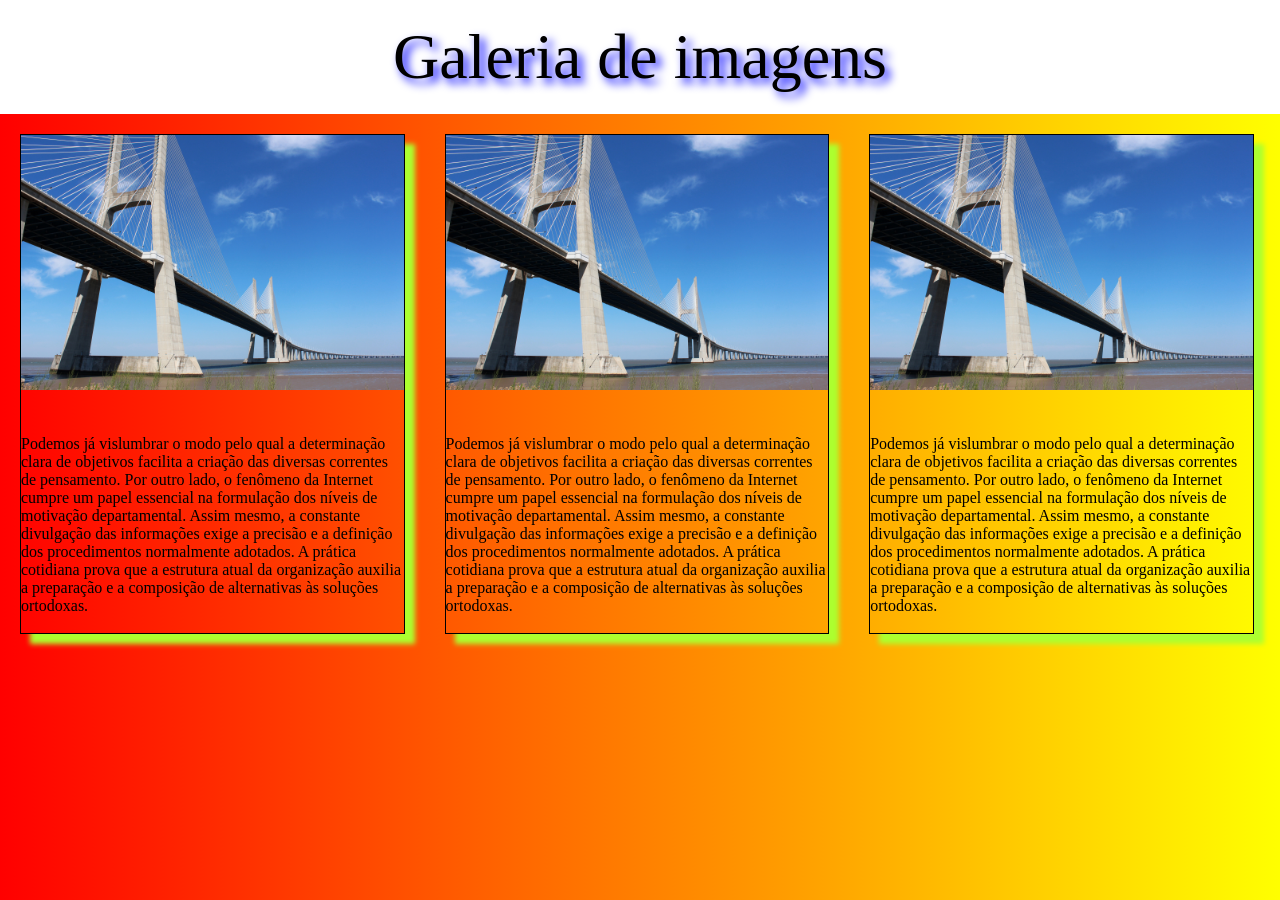
<file: animacao_caixas/index.html>
<!DOCTYPE html>
<html lang="en">
<head>
    <meta charset="UTF-8">
    <meta http-equiv="X-UA-Compatible" content="IE=edge">
    <meta name="viewport" content="width=device-width, initial-scale=1.0">
    <title>Animação Caixas</title>
    <link rel="stylesheet" href="css/reset.css">
    <link rel="stylesheet" href="css/styles.css">
    <link rel="shortcut icon" href="images/favicon.png" type="image/x-icon">
</head>
<body>
    <div class="wrapper">
        <h1>Galeria de imagens</h1>
        <div class="item">
            <div class="frame">
                <img src="images/ponte.jpg"/>
            </div> 
            <p>
                Podemos já vislumbrar o modo pelo qual a determinação clara de objetivos facilita a criação das diversas correntes de pensamento. Por outro lado, o fenômeno da Internet cumpre um papel essencial na formulação dos níveis de motivação departamental. Assim mesmo, a constante divulgação das informações exige a precisão e a definição dos procedimentos normalmente adotados. A prática cotidiana prova que a estrutura atual da organização auxilia a preparação e a composição de alternativas às soluções ortodoxas.
            </p>

        </div>

        <div class="item">
            <div class="frame">
                <img src="images/ponte.jpg"/>
            </div> 
            <p>
                Podemos já vislumbrar o modo pelo qual a determinação clara de objetivos facilita a criação das diversas correntes de pensamento. Por outro lado, o fenômeno da Internet cumpre um papel essencial na formulação dos níveis de motivação departamental. Assim mesmo, a constante divulgação das informações exige a precisão e a definição dos procedimentos normalmente adotados. A prática cotidiana prova que a estrutura atual da organização auxilia a preparação e a composição de alternativas às soluções ortodoxas.
            </p>

        </div>

        <div class="item">
            <div class="frame">
                <img src="images/ponte.jpg"/>
            </div> 
            <p>
                Podemos já vislumbrar o modo pelo qual a determinação clara de objetivos facilita a criação das diversas correntes de pensamento. Por outro lado, o fenômeno da Internet cumpre um papel essencial na formulação dos níveis de motivação departamental. Assim mesmo, a constante divulgação das informações exige a precisão e a definição dos procedimentos normalmente adotados. A prática cotidiana prova que a estrutura atual da organização auxilia a preparação e a composição de alternativas às soluções ortodoxas.
            </p>

        </div>

    </div>
    
</body>
</html>
</file>
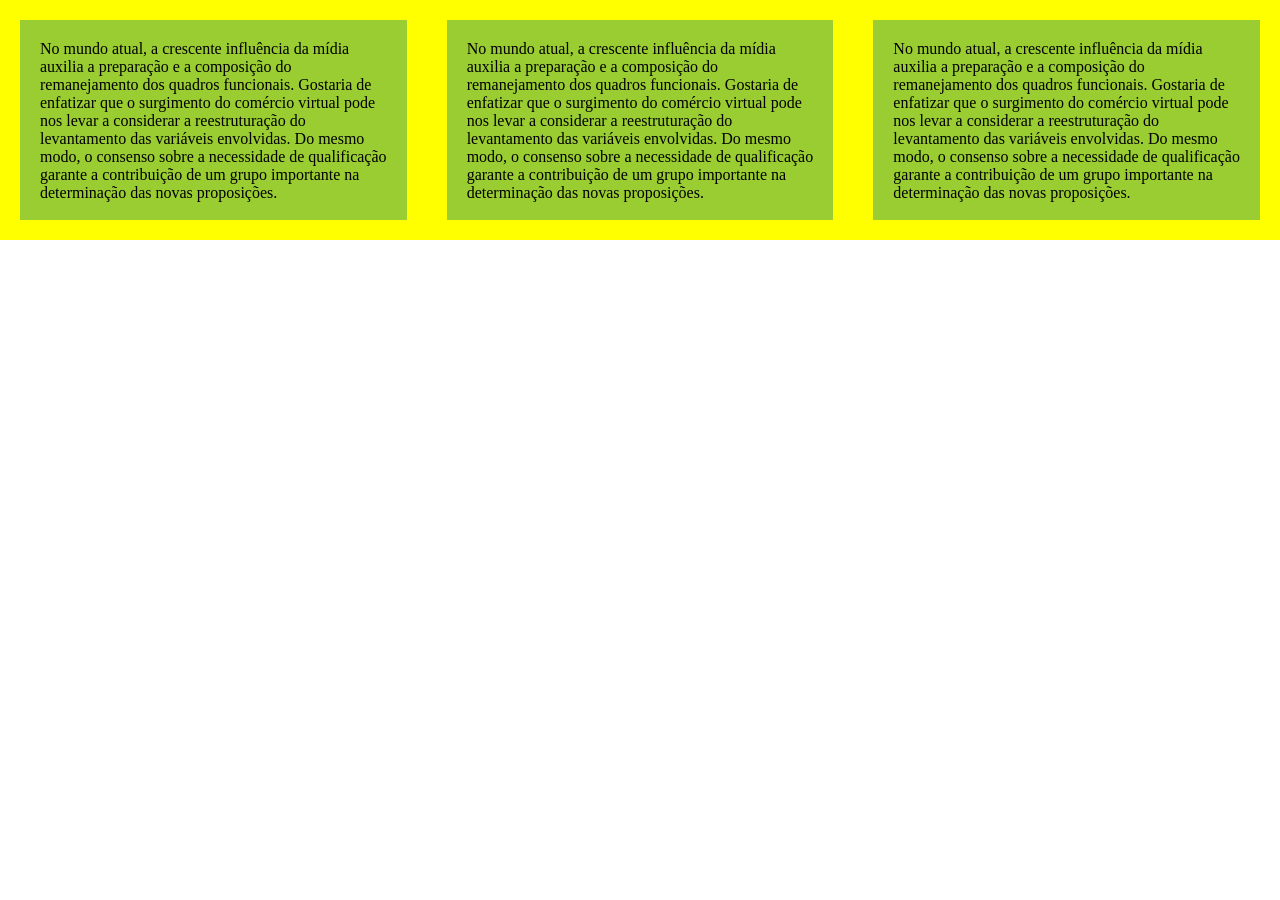
<file: animacao_caixas2/index.html>
<!DOCTYPE html>
<html lang="en">
<head>
    <meta charset="UTF-8">
    <meta http-equiv="X-UA-Compatible" content="IE=edge">
    <meta name="viewport" content="width=device-width, initial-scale=1.0">
    <title>Document</title>
    <link rel="stylesheet" href="css/reset.css">
    <link rel="stylesheet" href="css/styles.css">
    <link rel="stylesheet" href="css/mobile.css" media="screen and  (max-width:800px)">
</head>
<body>

    <div class="wrapper">

        <div class="container">
            <div class="caixa-1" >
                No mundo atual, a crescente influência da mídia auxilia a preparação e a composição do remanejamento dos quadros funcionais. Gostaria de enfatizar que o surgimento do comércio virtual pode nos levar a considerar a reestruturação do levantamento das variáveis envolvidas. Do mesmo modo, o consenso sobre a necessidade de qualificação garante a contribuição de um grupo importante na determinação das novas proposições.

            </div>

            <div class="caixa-1" >
                No mundo atual, a crescente influência da mídia auxilia a preparação e a composição do remanejamento dos quadros funcionais. Gostaria de enfatizar que o surgimento do comércio virtual pode nos levar a considerar a reestruturação do levantamento das variáveis envolvidas. Do mesmo modo, o consenso sobre a necessidade de qualificação garante a contribuição de um grupo importante na determinação das novas proposições.

            </div>

            <div class="caixa-1" >
                No mundo atual, a crescente influência da mídia auxilia a preparação e a composição do remanejamento dos quadros funcionais. Gostaria de enfatizar que o surgimento do comércio virtual pode nos levar a considerar a reestruturação do levantamento das variáveis envolvidas. Do mesmo modo, o consenso sobre a necessidade de qualificação garante a contribuição de um grupo importante na determinação das novas proposições.

            </div>
        </div>
    </div>
    
</body>
</html>
</file>
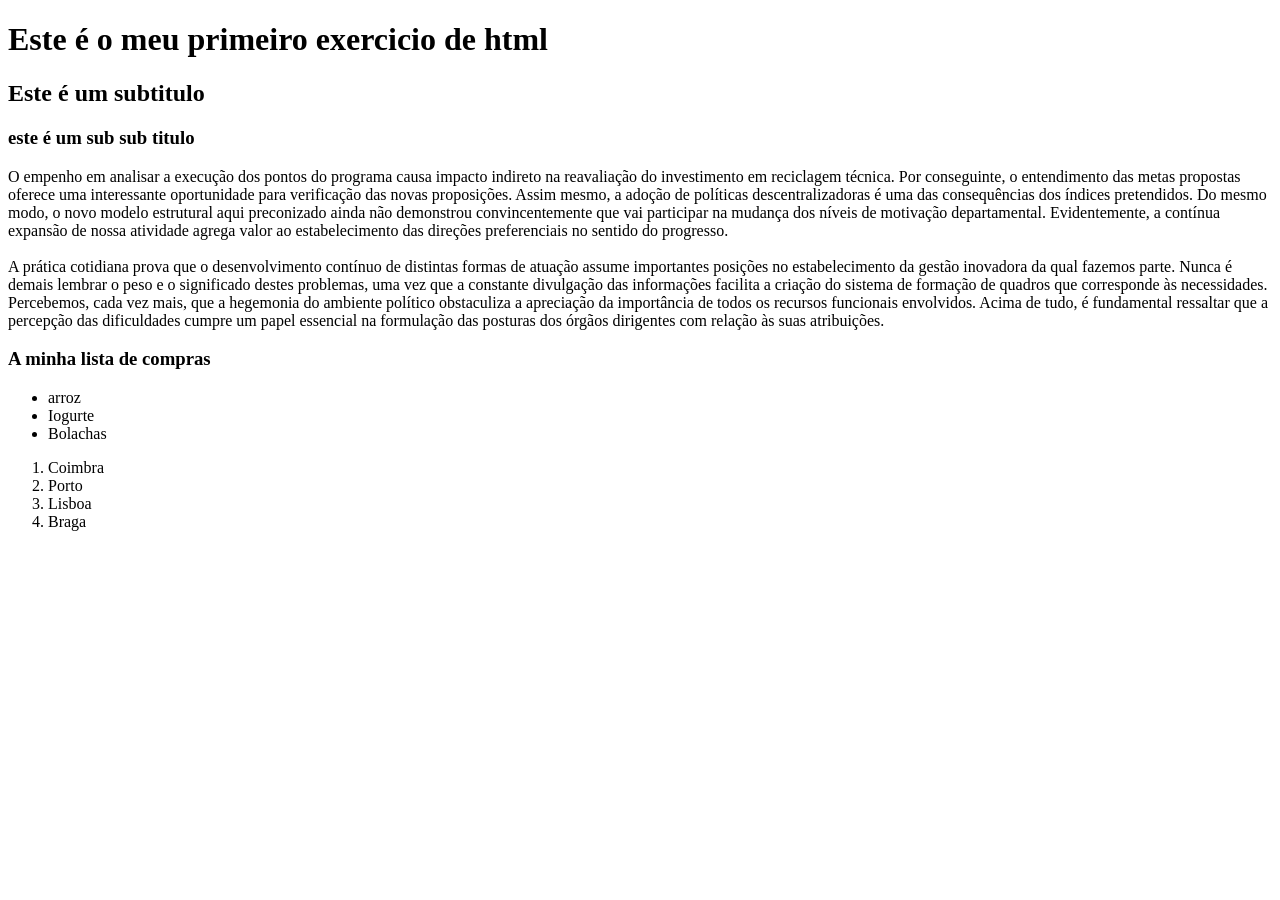
<file: exercicio1/index.html>
<!DOCTYPE html>
<html lang="en">
<head>
    <meta charset="UTF-8">
    <meta http-equiv="X-UA-Compatible" content="IE=edge">
    <meta name="viewport" content="width=device-width, initial-scale=1.0">
    <title>Exercicio 1</title>
</head>
<body>
    <h1>Este é o meu primeiro exercicio de html</h1>
    <h2>Este é um subtitulo</h2>
    <h3>este é um sub sub titulo</h3>
    <p>
    
        O empenho em analisar a execução dos pontos do programa causa impacto indireto na reavaliação do investimento em reciclagem técnica. Por conseguinte, o entendimento das metas propostas oferece uma interessante oportunidade para verificação das novas proposições. Assim mesmo, a adoção de políticas descentralizadoras é uma das consequências dos índices pretendidos. Do mesmo modo, o novo modelo estrutural aqui preconizado ainda não demonstrou convincentemente que vai participar na mudança dos níveis de motivação departamental. Evidentemente, a contínua expansão de nossa atividade agrega valor ao estabelecimento das direções preferenciais no sentido do progresso.
        <br /><br />
        A prática cotidiana prova que o desenvolvimento contínuo de distintas formas de atuação assume importantes posições no estabelecimento da gestão inovadora da qual fazemos parte. Nunca é demais lembrar o peso e o significado destes problemas, uma vez que a constante divulgação das informações facilita a criação do sistema de formação de quadros que corresponde às necessidades. Percebemos, cada vez mais, que a hegemonia do ambiente político obstaculiza a apreciação da importância de todos os recursos funcionais envolvidos. Acima de tudo, é fundamental ressaltar que a percepção das dificuldades cumpre um papel essencial na formulação das posturas dos órgãos dirigentes com relação às suas atribuições.
    </p>
    <h3>A minha lista de compras</h3>
    <ul>
        <li>
            arroz
        </li>
        <li>
            Iogurte
        </li>
        <li>
            Bolachas
        </li>
    </ul>

    <ol>
        <li>Coimbra</li>
        <li>Porto</li>
        <li>Lisboa</li>
        <li>Braga</li>
    </ol>
</body>
</html>
</file>
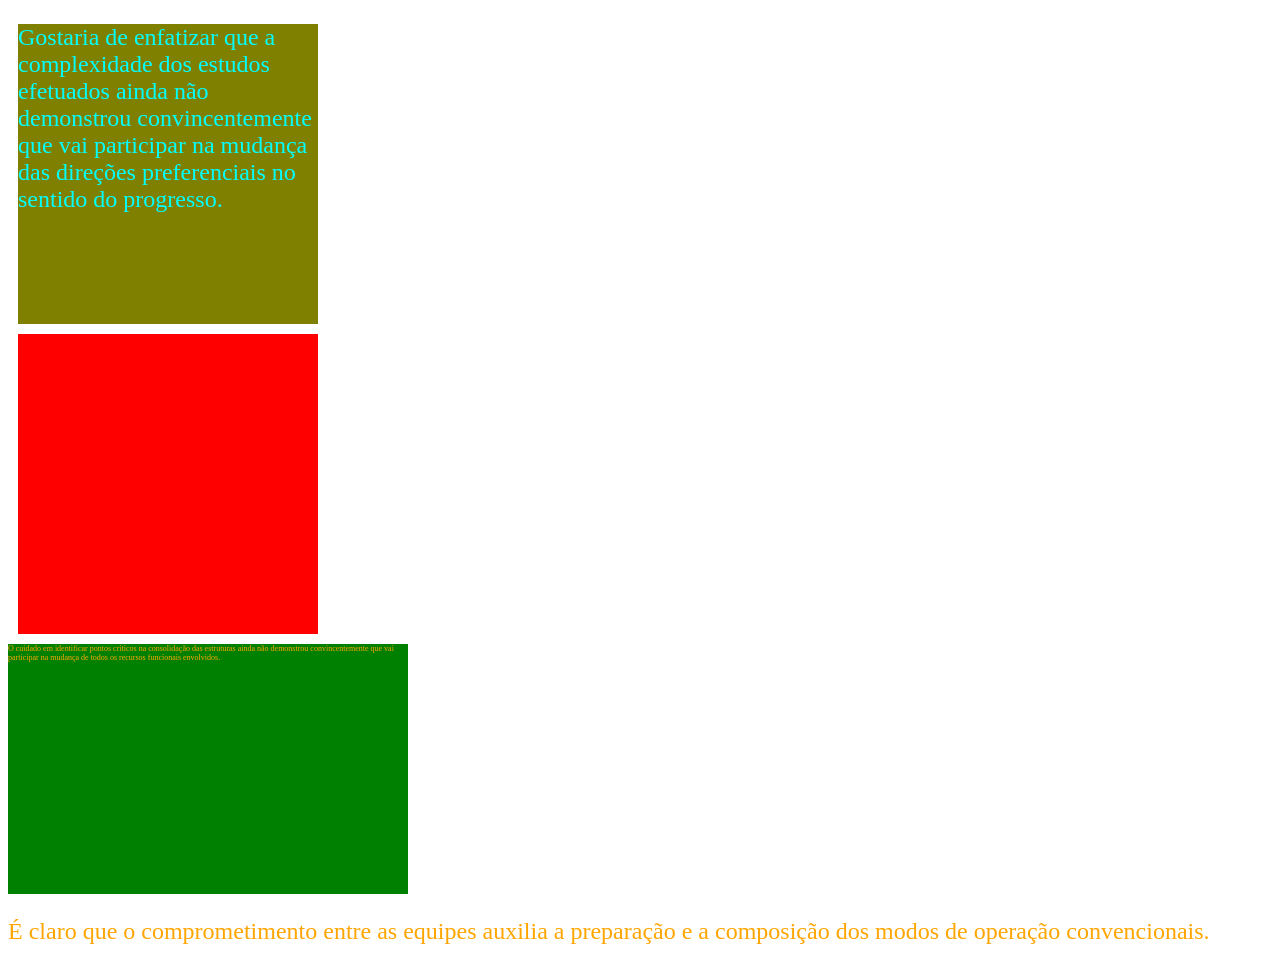
<file: exercicio2/index.html>
<!DOCTYPE html>
<html lang="en">
<head>
    <meta charset="UTF-8">
    <meta http-equiv="X-UA-Compatible" content="IE=edge">
    <meta name="viewport" content="width=device-width, initial-scale=1.0">
    <title>Exercicio 2</title>

    <style>
        p{
            color: orange;
            font-size: 24px;
        }
        .caixa-1{
            /* 
            aqui defino uma class
            */
            /*background: red !important;*/
            background: red  ;
            width: 300px;
            height: 300px;
            margin: 10px;
        }

        .caixa-2{
            width: 400px;
            background: green;
            height: 250px;
        }

        .caixa-1 p{
            color: aqua;
        }

        .caixa-2 p{
            font-size: 8px;
        }

        .caixa-especial{
            background: olive;
        }
    </style>
</head>
<body>
    <div class="caixa-1 caixa-especial" >
        <!-- A caixa abre aqui -->
        <div>
            <p>
                Gostaria de enfatizar que a complexidade dos estudos efetuados ainda não demonstrou convincentemente que vai participar na mudança das direções preferenciais no sentido do progresso.
            </p>

        </div>

    </div>

    <div class="caixa-1">
       
    </div>

    <div class="caixa-2">
        <p>
            O cuidado em identificar pontos críticos na consolidação das estruturas ainda não demonstrou convincentemente que vai participar na mudança de todos os recursos funcionais envolvidos.
        </p>
    </div>

    <p>
        É claro que o comprometimento entre as equipes auxilia a preparação e a composição dos modos de operação convencionais.
    </p>
    
</body>
</html>
</file>
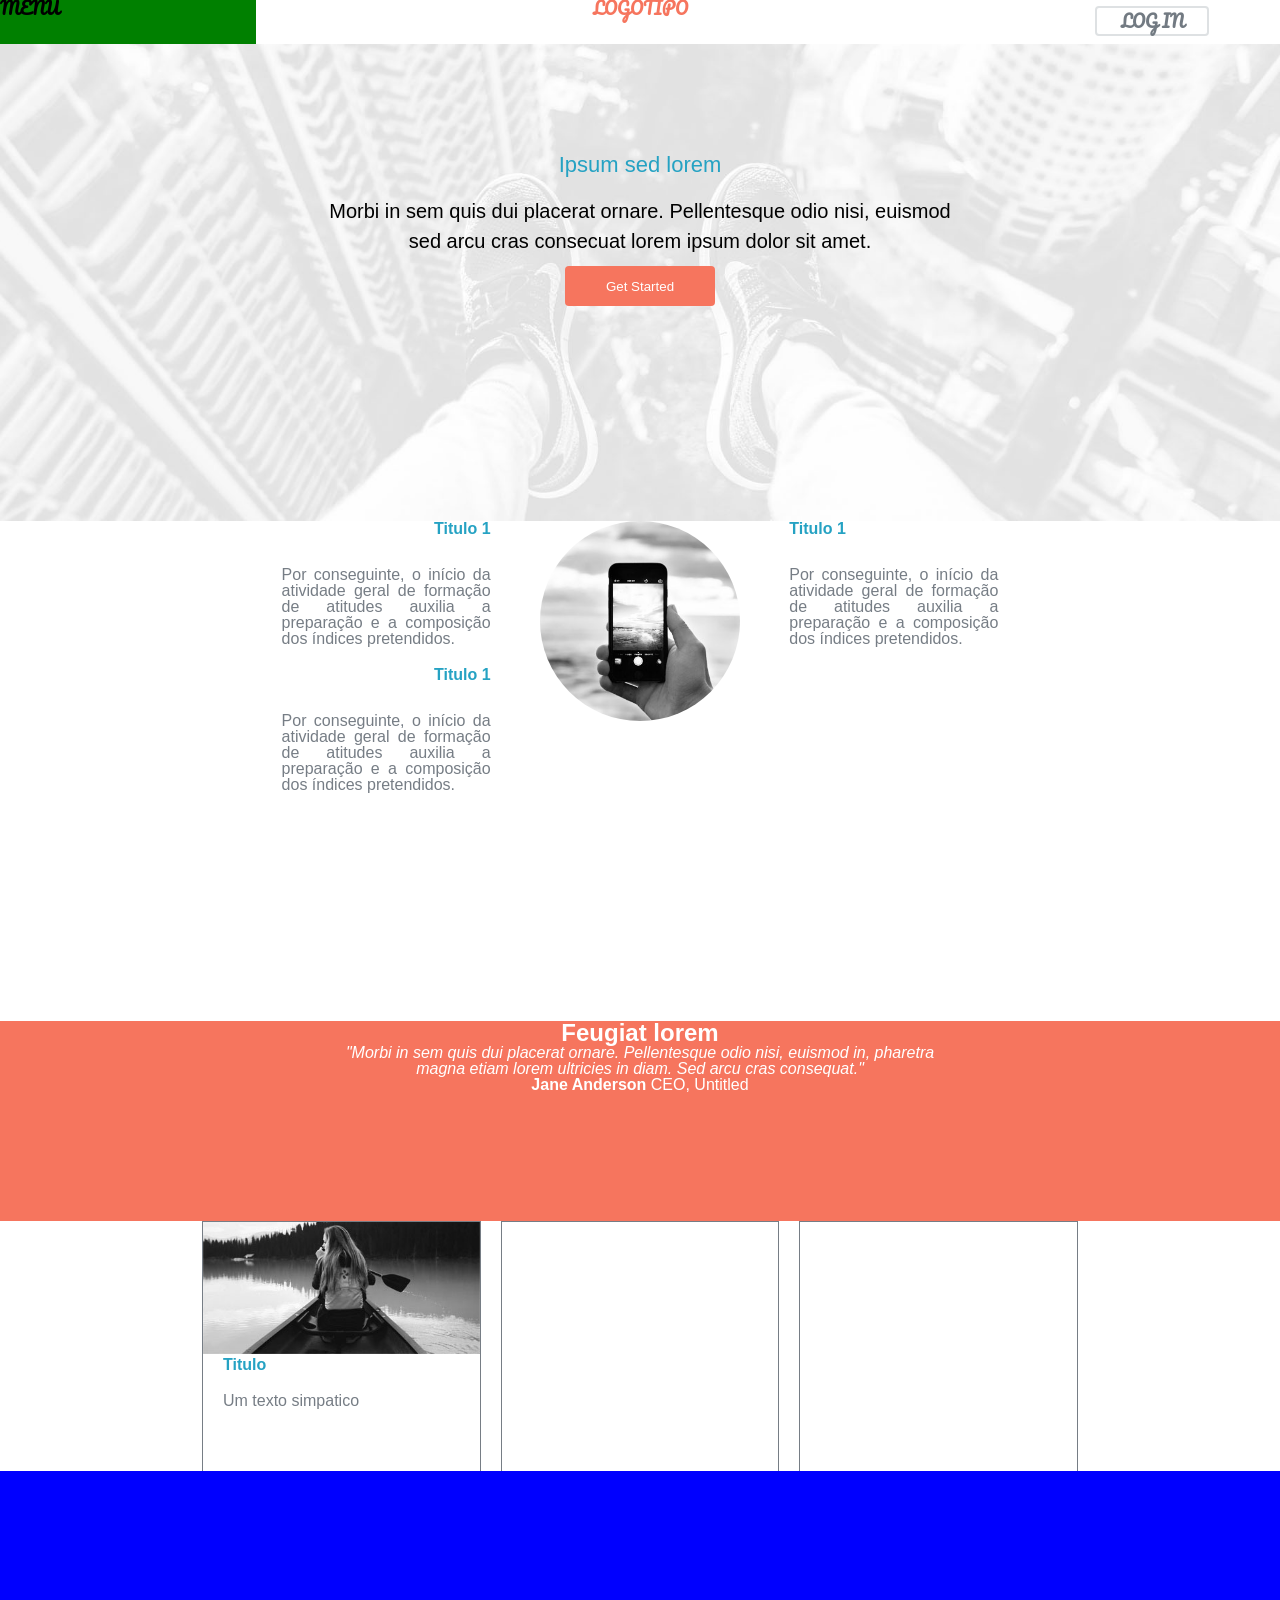
<file: exercicio3/index.html>
<!DOCTYPE html>
<html lang="en">
<head>
    <meta charset="UTF-8">
    <meta http-equiv="X-UA-Compatible" content="IE=edge">
    <meta name="viewport" content="width=device-width, initial-scale=1.0">
    <title>Document</title>
    <link rel="stylesheet" href="css/reset.css">
    <link rel="stylesheet" href="css/estilos.css">
    

</head>
<body>
    <div class="wrapper">
        <header>
            <div class="col-1">
                MENU
            </div>
            <div class="col-2">
                LOGOTIPO
            </div>
            <div class="col-3">
                <a href="http://www.google.com" target="_blank"> 
                    Log in
                </a>    
            </div>

        </header>

        <div class="hero">
            <div class="hero-content">
                <h1>Ipsum sed lorem</h1>
                <p>
                    Morbi in sem quis dui placerat ornare. Pellentesque odio nisi, euismod
                    sed arcu cras consecuat lorem ipsum dolor sit amet.
                </p>
                <button>Get Started</button>


            </div>
        </div>

        <div class="articles">
            <div class="center-articles">
                <div class="col1">
                    <div>
                        <h2> Titulo 1</h2>
                        <p>
                            Por conseguinte, o início da atividade geral de formação de atitudes auxilia a preparação e a composição dos índices pretendidos.
                        </p>
                    </div>
                    <div>
                        <h2> Titulo 1</h2>
                        <p>
                            Por conseguinte, o início da atividade geral de formação de atitudes auxilia a preparação e a composição dos índices pretendidos.
                        </p>
                    </div>
                </div>
                <div class="col2">
                    <div class="moldura">
                        <img src="images/pic01.jpg">
                    </div>
                </div>
                <div class="col3">
                    <div>
                        <h2> Titulo 1</h2>
                        <p>
                            Por conseguinte, o início da atividade geral de formação de atitudes auxilia a preparação e a composição dos índices pretendidos.
                        </p>
                    </div>

                </div>

            </div>

        </div>

        <div class="highlights">
            <h2>Feugiat lorem</h2>
            
            <p>"Morbi in sem quis dui placerat ornare. Pellentesque odio nisi, euismod in, pharetra
                <br>
                magna etiam lorem ultricies in diam. Sed arcu cras consequat." </p>
            <p>
                <span>Jane Anderson</span>
                CEO, Untitled
                </p>

        </div>

        <div class="latest-news">
            <div class="colunas-de-noticia">
                <div class="col1">
                    <img src="images/pic02.jpg">
                    <h3>
                        Titulo
                    </h3>
                    <p>
                       Um texto simpatico 
                    </p>
                </div>
                <div class="col2"></div>
                <div class="col3"></div>


            </div>

        </div>

        <footer>

        </footer>

    </div>
    
</body>
</html>
</file>
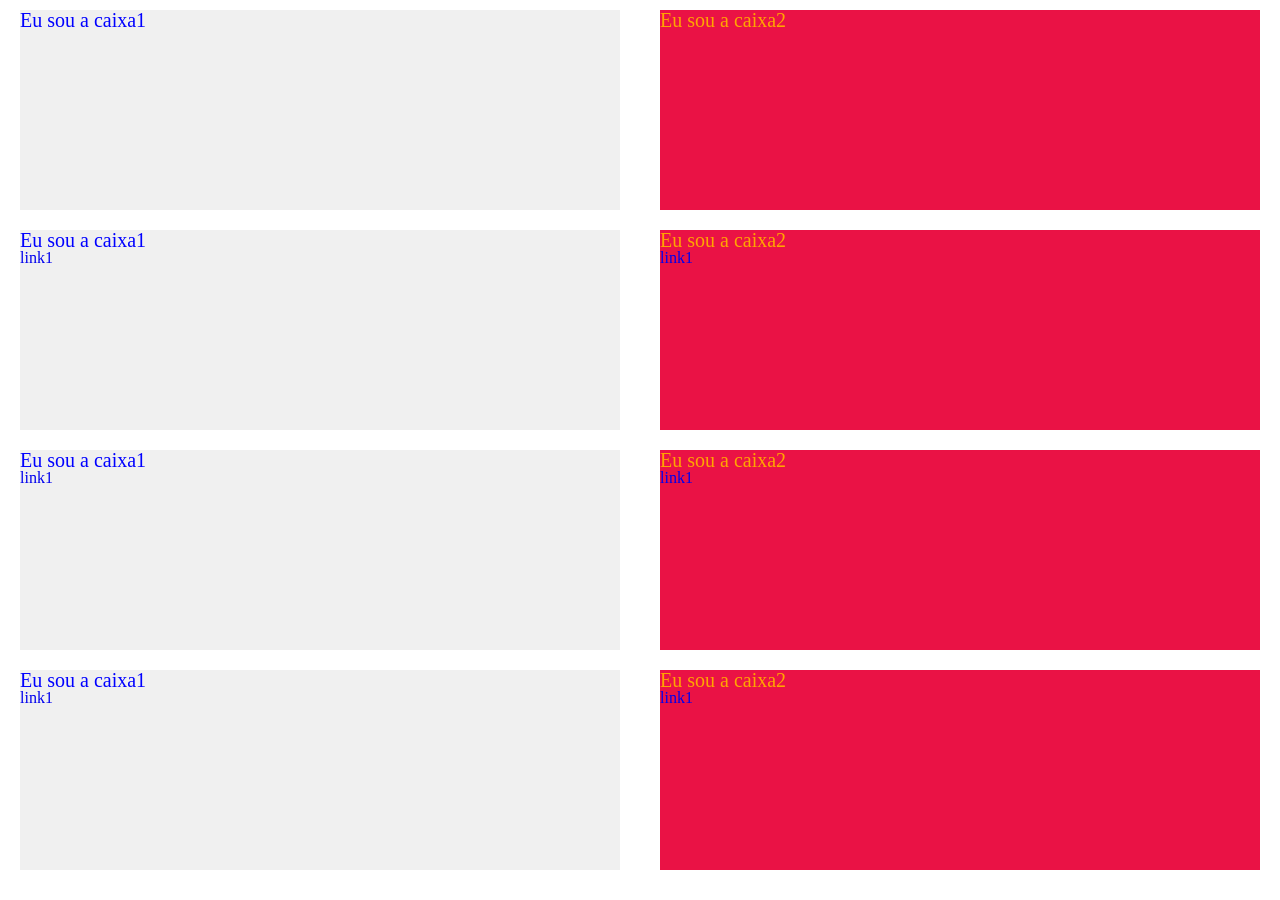
<file: exercicio4/index.html>
<!DOCTYPE html>
<html lang="en">
<head>
    <meta charset="UTF-8">
    <meta http-equiv="X-UA-Compatible" content="IE=edge">
    <meta name="viewport" content="width=device-width, initial-scale=1.0">
    <title>Document</title>
    <link rel="stylesheet" href="css/reset.css">
    <link rel="stylesheet" href="css/styles.css">
</head>
<body>
    <div class="caixa cx-1">
        <p>Eu sou a caixa1</p>

    </div>

    <div class="caixa cx-2">
        <p>Eu sou a caixa2</p>
    </div>

    <div class="caixa cx-1">
        <p>Eu sou a caixa1</p>
        <a href="link1.html"> link1</a>

    </div>

    <div class="caixa cx-2">
        <p>Eu sou a caixa2</p>
        <a href="link1.html"> link1</a>
    </div>

    <div class="caixa cx-1">
        <p>Eu sou a caixa1</p>
        <a href="link1.html"> link1</a>

    </div>

    <div class="caixa cx-2">
        <p>Eu sou a caixa2</p>
        <a href="link1.html"> link1</a>
    </div>
    <div class="caixa cx-1">
        <p>Eu sou a caixa1</p>
        <a href="link1.html"> link1</a>

    </div>

    <div class="caixa cx-2">
        <p>Eu sou a caixa2</p>
        <a href="link1.html"> link1</a>
    </div>


</body>
</html>
</file>
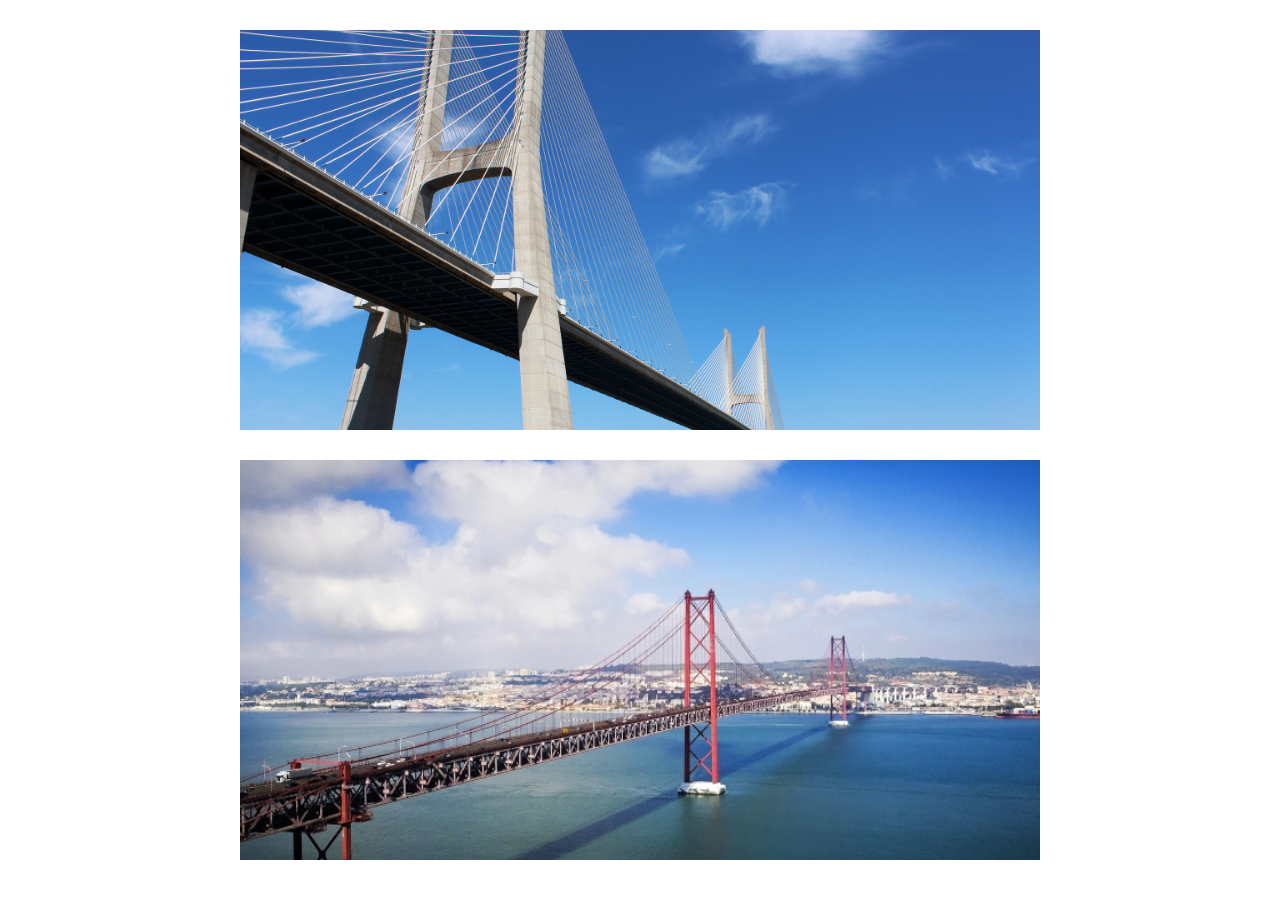
<file: exercicio5/index.html>
<!DOCTYPE html>
<html lang="en">
<head>
    <meta charset="UTF-8">
    <meta http-equiv="X-UA-Compatible" content="IE=edge">
    <meta name="viewport" content="width=device-width, initial-scale=1.0">
    <title>Document</title>
    <link rel="stylesheet" href="css/reset.css">
    <link rel="stylesheet" href="css/styles.css">
</head>
<body>

    <div class="frame">
        <img src="images/ponte-vasco-gama.jpg" title="Esta é a ponte vasco da gama"  alt ="PONTE!!!!"/>
        <div class="overlay">
        
            <h1>ponte vasco da gama</h1>

        </div>
    
    </div>

    <div class="frame frame2">

    </div>

    
    
</body>
</html>
</file>
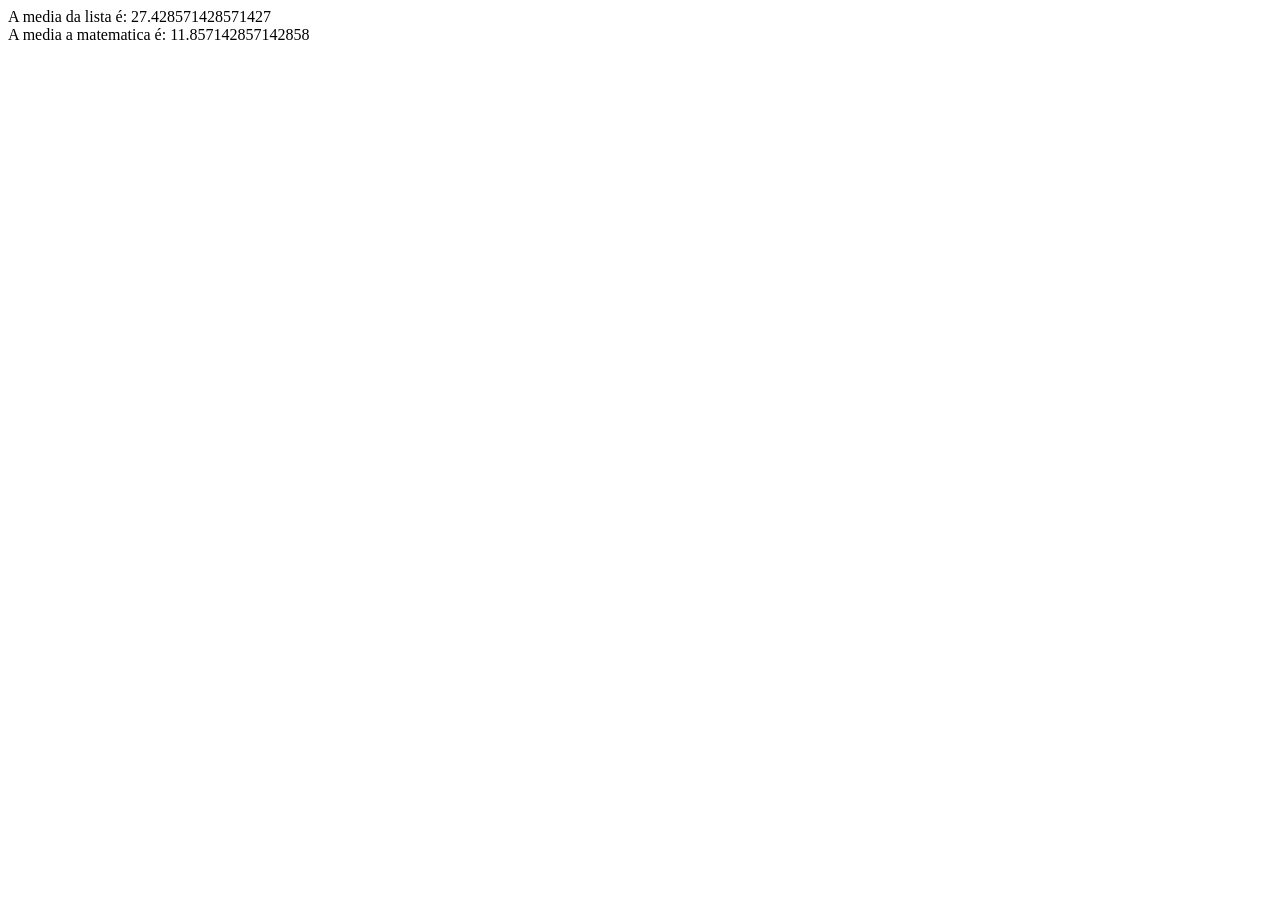
<file: Javascript/ex2/index.html>
<!DOCTYPE html>
<html lang="en">
<head>
    <meta charset="UTF-8">
    <meta http-equiv="X-UA-Compatible" content="IE=edge">
    <meta name="viewport" content="width=device-width, initial-scale=1.0">
    <title>Document</title>
</head>
<body>
    <script>
        //mostraMensagem("Manel");
        console.log("Ola");
        lista_de_numero_1 = [2,4,56,7,89,33,1];
        media_da_lista_de_numeros = calculaMedia(lista_de_numero_1);

        notas_a_matematica = [10,12,13,8,17,20,3];
        media_a_matematica=calculaMedia(notas_a_matematica);

        document.write("A media da lista é: "+media_da_lista_de_numeros);
        document.write("<br>");
        document.write("A media a matematica é:  "+media_a_matematica);

        console.log("chamei as funcoes");

        function calculaMedia(lista){
            //var lista = [7,5,9,66,11,5,36,-9]; /* array */
            console.log("entrei na funcao");
            soma=0;
            /*percorrer o array*/
            tamanho = lista.length;
            console.log("o tamanho do array é:"+tamanho)
            for(i=0; i<tamanho; i=i+1){
                numero_lido = lista[i];
                soma = soma + numero_lido;
            }

            media = soma / tamanho;

           // document.write("A média é: "+media);
           return media;
        }

        function mostraMensagem(destinatario){
            document.write("Ola Sr "+destinatario);
        }

    </script>
</body>
</html>
</file>
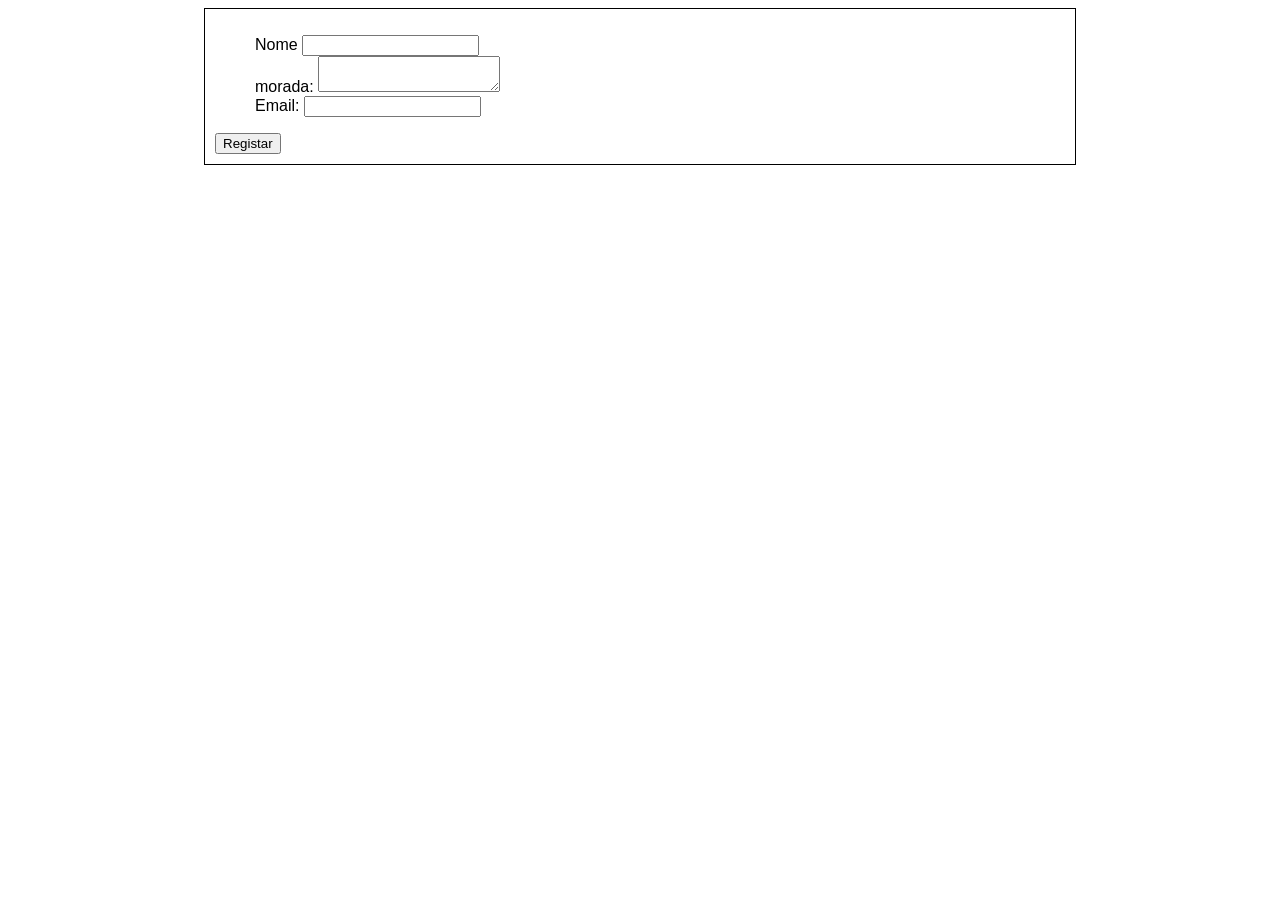
<file: Javascript/ex4/index.html>
<!DOCTYPE html>
<html lang="en">
<head>
    <meta charset="UTF-8">
    <meta http-equiv="X-UA-Compatible" content="IE=edge">
    <meta name="viewport" content="width=device-width, initial-scale=1.0">
    <title>Document</title>
    <link rel="stylesheet" href="css/styles.css">
</head>
<body>
    <div class="wrapper">
        <div class="formulario">
            <form onsubmit="return validaFormularioMelhor()" action="obrigado.html">
                <ul>
                    <li>Nome <input type="text" id="nome">
                        <span id="obrigatorio_nome">*</span>
                    </li>
                    <li>morada: <textarea id="morada"></textarea>
                        <span id="obrigatorio_morada">*</span>
                    </li>
                    <li> Email: <input type="text"></li>
                </ul>
                <button>Registar</button>
            </form>

        </div>
        <div id="zona-de-erro">

        </div>
    </div>
    
    <script src="scripts/scripts.js"></script>
</body>
</html>
</file>
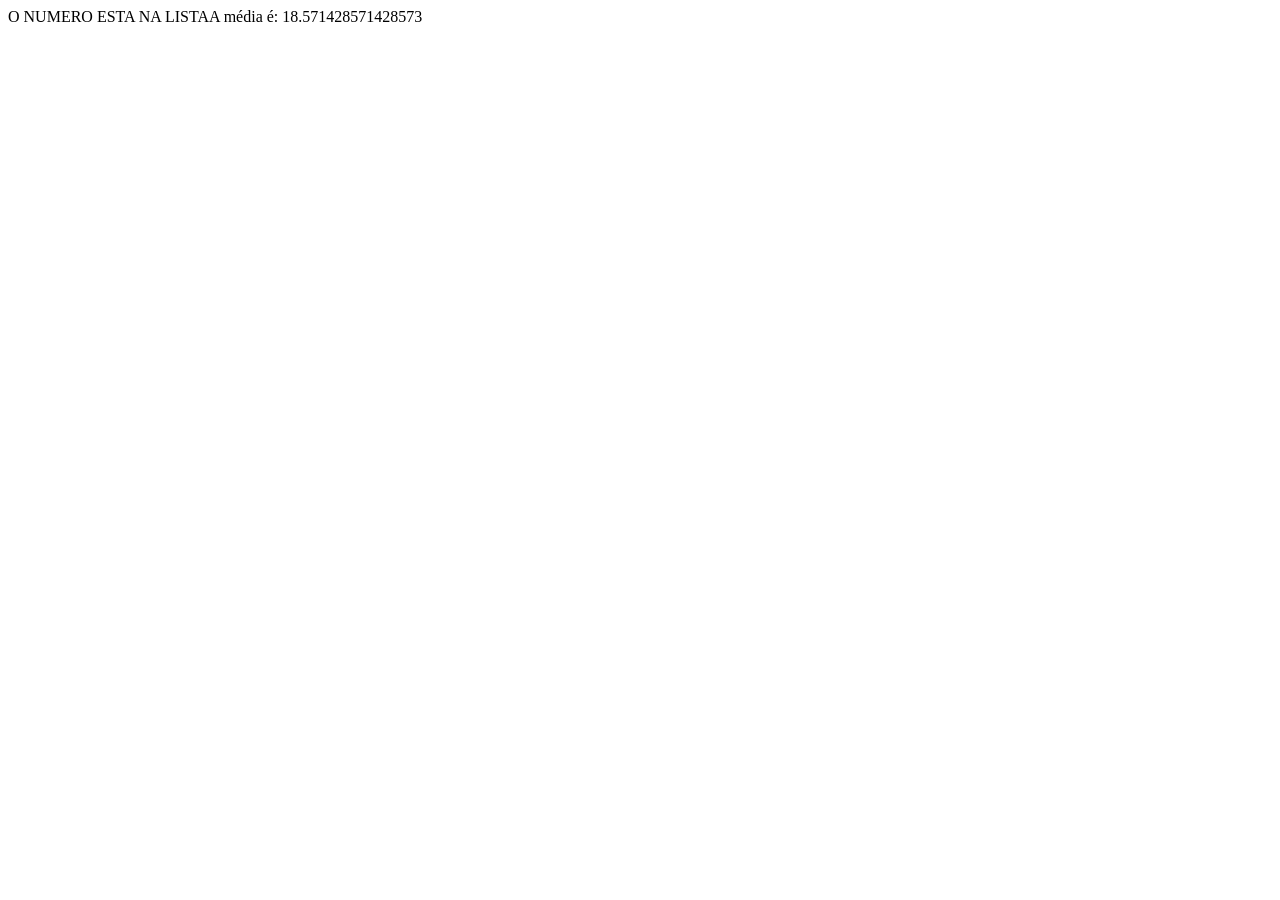
<file: exercicio_algoritmia/encontra_numero.html>
<!DOCTYPE html>
<html lang="en">
<head>
    <meta charset="UTF-8">
    <meta http-equiv="X-UA-Compatible" content="IE=edge">
    <meta name="viewport" content="width=device-width, initial-scale=1.0">
    <title>Document</title>
</head>
<body>
    <script>
        var lista = [7,5,9,66,11,5,36,-9]; /* array */

        var numero_escolhido = lista[6];

       // document.write(numero_escolhido);

       numero_a_procurar = 11;
       numero_encontado=0;

       for(i=0 ; i<=7 ; i=i+1){

            numero_lido = lista[i];

            if(numero_lido === numero_a_procurar){
                numero_encontado = numero_encontado +1;
            }
           /* document.write(numero_lido);
            document.write('<br>');*/
       }


       if(numero_encontado == 0){
        document.write("O numero nao esta na lista");
       } else {
        document.write("O NUMERO ESTA NA LISTA");
       }

    soma=0;
       /*percorrer o array*/
       for(i=0; i<=7; i=i+1){
        numero_lido = lista[i];
        soma = soma + numero_lido;
       }

       media = soma / 7;

       document.write("A média é: "+media)
    </script>
</body>
</html>
</file>
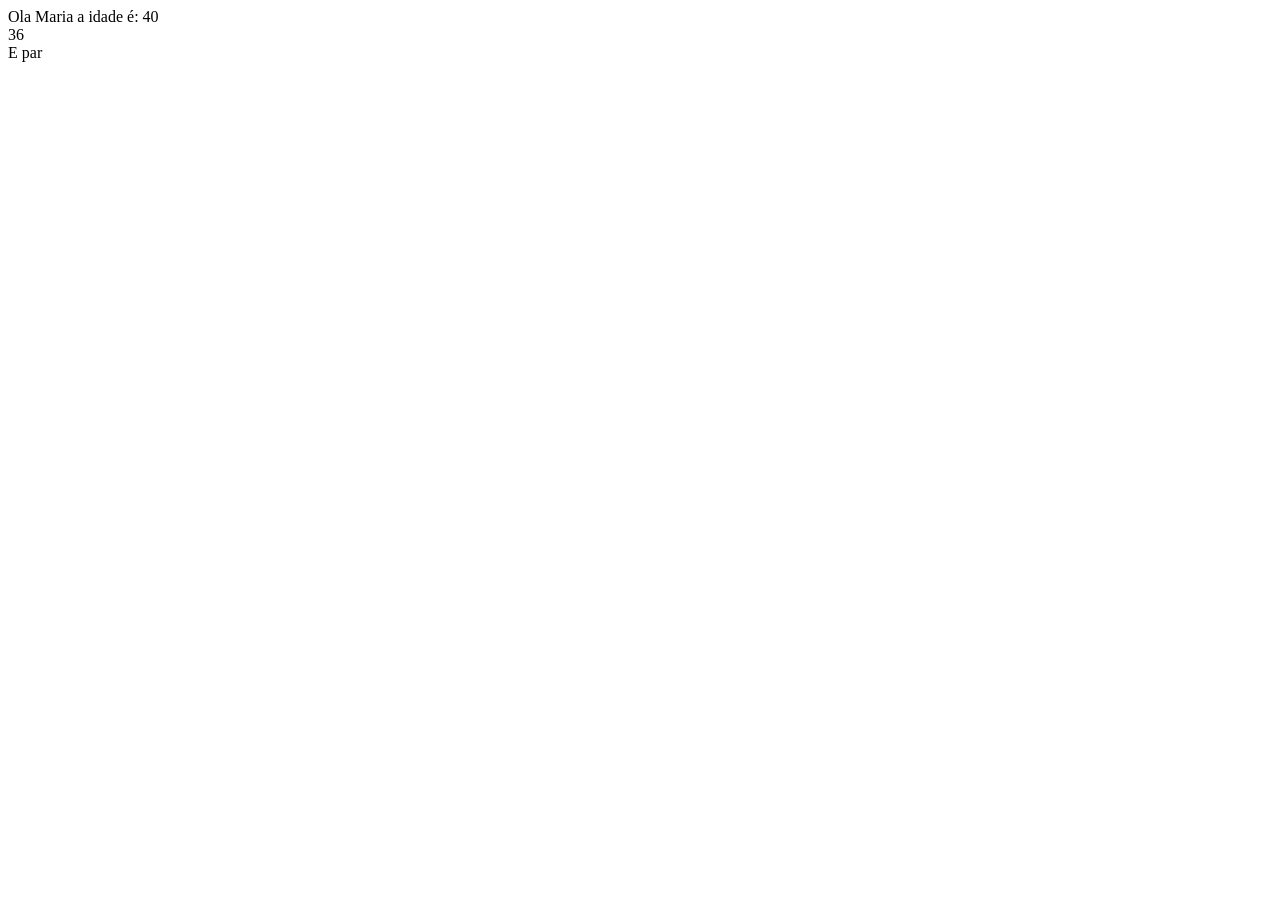
<file: exercicio_algoritmia/ex1.html>
<!DOCTYPE html>
<html lang="en">
<head>
    <meta charset="UTF-8">
    <meta http-equiv="X-UA-Compatible" content="IE=edge">
    <meta name="viewport" content="width=device-width, initial-scale=1.0">
    <title>Document</title>
</head>
<body>
    <script>
        var nome="Maria";
        var idade=40;

        var parcela1= 20;
        var parcela2= 16;
        var soma = parcela1 + parcela2; 
        var subtracao = parcela1 - parcela2; 
        var multiplicacao = parcela1 * parcela2; 
        var divisao = parcela1 / parcela2;
        var resto = soma % 2;


        var mensagem="Ola "+nome+" a idade é: "+idade;
        document.write(mensagem);
        document.write("<br>");
        document.write(soma);
        document.write("<br>");

        if(resto==0){
            document.write("E par");
        } else {
            document.write("E IMPAR")
        }
    </script>
    
</body>
</html>
</file>
<file: animacao_caixas/css/styles.css>
body{
    background-image: linear-gradient(to right , red, yellow);
}

.wrapper{
    width: 100%;
    float: left;
}
.wrapper h1{
    background-color: #fff;
    font-size: 5vw;
    text-align: center;
    float: left;
    padding: 20px;
    width: 100%;
    text-shadow: 5px 5px 10px blue;
}
.item{
    /*width:300px;*/
    width: calc(33.33% - 42px);
    height: 500px;
    float: left;
    margin: 20px;
    border: 1px solid #000;
    box-shadow: 10px 10px 5px greenyellow;
    transition:  4s;

}

.item .frame{
    width: 100%;
    height: 300px;
    overflow: hidden;
}
.item img{
    width: 100%;
}

.item p{
   /* white-space: nowrap;
    text-overflow: ellipsis;
*/
}

.item p:hover{
    font-size: 24px;
    transition: 5s;
}

@media screen and (max-width:900px) {
    .item{
        /*width:300px;*/
        width: calc(50% - 42px);
    }
    
}

@media screen and (max-width:750px) {
    .item{
        /*width:300px;*/
        width: calc(100% - 42px);
    }
    
}
</file>
<file: animacao_caixas2/css/styles.css>
.wrapper{

}

.container{
    width:100%;
    float: left;
    background: yellow;
    display: flex;
    flex-direction: row;
    align-items: stretch;
    flex-wrap: wrap;
}
.caixa-1{
 flex:calc(33.33% - 40px);
 height: 200px;
 background: yellowgreen;
 padding: 20px;
 overflow: hidden;
 margin: 20px;

 float: left;
 transition: 5s;
}
</file>
<file: animacao_caixas2/css/mobile.css>
.container{
     flex-direction: column;
    } 
 
    .caixa-1{
     margin: 20px 0;
    }
</file>
<file: exercicio3/css/estilos.css>
@font-face { /*DEFINE UMA NOVA FONT */
    font-family: Pacifico;
    src: url('../fonts/Pacifico-Regular.ttf');
}

body{
   
    font-family: 'Arial';
    margin: 0;
    padding: 0;
}

.wrapper{
    background: yellow;
    width: 100%;
 
}

header{
    width: 100%;
    height: 44px;
    background: #ffffff;
    float: left;
    font-family: 'Pacifico';
    font-weight: bold;
}

header .col-3 a{
    text-transform: uppercase;
    text-decoration: none;   
    color: #727a82;
    border: 2px  #dee1e3 solid;
    border-radius: 4px;
    width: 100px;
    
    display: block;
    text-align: center;
    margin-left: auto;
    margin-right: auto;
    margin-top: 6px;
    padding: 5px;

    /*margin: 10px 20px;*/
}
header .col-3 a:hover{
    background: #dee1e3;
    border-color: #727a82;;
}

.hero{
    width: 100%;
    height:477px;
   
    background:purple url('../images/banner.jpg') top center no-repeat ;
    background-size: cover;
    float: left;

   

    /*
    background-image: url('../images/banner.jpg') ;
    background-color: purple;
     background-position: top center;

    */
}

.hero-content{
    width: 50%;
    min-height: 150px;
    
    text-align: center;
    margin-left: 25%;
    margin-top: 100px;
}

.hero-content h1{
    color:#25A2C3;
    font-size: 22px;
    padding: 10px 0;
}

.hero-content p{
    font-size: 20px;
    line-height: 30px;
    margin-top: 10px;
    margin-bottom: 10px;
} 

.hero-content button{
    background: #f6755e;
    border: none;
    color: #fff;
    width: 150px;
    height: 40px;
    border-radius: 4px;
}

.articles{
    width: 100%;
    height:500px;
    background: white;
    float: left;
}

.articles .center-articles{
    width: 70%;
    height: 500px;
    margin-left: 15%;
}
.articles .col1,
.articles .col2,
.articles .col3{
    width: 33.33%;
    float: left;
}

.articles .col1 h2,
.articles .col3 h2{
    color:#25A2C3;
    font-weight: bold;
    text-align: right;
    margin-bottom: 30px;
}
.articles .col3 h2{
    text-align: left;
}
.center-articles .col1 div,
.center-articles .col3 div{
    
    width: 70%;
    float: right;
    margin-bottom: 20px;
}
.center-articles .col3 div{
    float: left;
}

.center-articles .col1 p,
.center-articles .col3 p {
    text-align: justify;
    color: #767d85;
}

.center-articles .col2 .moldura{
    width: 200px;
    height: 200px;
    background: grey;
    margin: 0 auto;
    border-radius: 50%;
    overflow: hidden;
}

.center-articles .col2 .moldura img{
    width: 100%;
}
.highlights{

    width: 100%;
    height: 200px;
    background: #f6755e;
    float: left;
    color: #fff;
    text-align: center;
}

.highlights h2{
    font-size: 24px;
    font-weight: bold;
}
.highlights p  span{
    font-weight: bold;
}
.highlights p:nth-child(2){
    font-style: italic;
     
}

.colunas-de-noticia{
    width: 70%;
    margin: 0 auto;
}
.colunas-de-noticia div{
    width: calc(33.33% - 22px);
    float: left;
    height: 400px;
    border: 1px solid #767d85;
    margin: 0 10px;
}

.colunas-de-noticia div img{
    width: 100%;
}
.colunas-de-noticia div h3{
    padding-left: 20px;
    color:#25A2C3;
    font-weight: bold;
}

.colunas-de-noticia div p{
    padding: 20px;
    color: #767d85;
}









.latest-news{
    width: 100%;
    height: 250px;

    float: left;
}

footer{
    width: 100%;
    height:150px;
    background: blue;
    float: left;
}

.col-1{
    width: 20%;
    height: 44px;
    background: green;
    float: left;
}

.col-2{
    width: 60%;
    height: 44px;
    
    float: left;
    text-align: center;
    color: #f6755e;

}

.col-3{
    width: 20%;
    height: 44px;
   
    float: left;

}
</file>
<file: exercicio4/css/styles.css>
body{
    /* background: #ff0000;*/
}
a{
    text-decoration:none;
}

.caixa{
    width: calc(50% - 40px);
  
    height: 200px;
    float: left;
    margin: 10px 20px;

}

.caixa:hover{
    background: yellow;
}

.cx-1{
    background: #f0f0f0;
}
.cx-1 a:hover {
    background: #ea1245;
    color:#f0f0f0;
    
}
.cx-2{
    background: #ea1245;
}
.cx-2 a:hover {
    background: #f0f0f0;
    color: #ea1245;
    
}

.caixa p{
    font-size: 20px;
}

.cx-1 p{
    color: blue;
}

.cx-2 p{
    color: orange;
}
</file>
<file: exercicio5/css/styles.css>
.frame{
    width: 800px;
    height: 400px;
    background: red;
    margin: 0 auto;
    overflow: hidden;
    position: relative;
    margin-top: 30px;
}

.frame img{
    width: 100%;
}

.overlay{
    width: 800px;
    height: 400px;
    /*background: #000; */
    background: rgba(0,0,0,0.5);
    position: absolute;
    top:0;
    left: 0;
    /*opacity: 0.5;*/

    display: none;
}
.frame:hover .overlay{
    display: block;
}

.overlay h1{
    color: #fff;
    font-size: 20px;
    font-weight: bold;
}

.frame:hover img{
    width:110%;
}

.frame2{
    background-image: url('../images/Ponte-25-de-Abril-1.jpg');
    background-position: top center;
    background-size: cover;
}

.frame2:hover{
    background-image: url('../images/Ponte-25-de-Abril-2.jpg');
}
</file>
<file: Javascript/ex4/css/styles.css>
body{
    font-family: Arial, Helvetica, sans-serif;
}

li{
    list-style: none;
}

.wrapper{
    width:900px;
    margin: 0 auto;
}

.formulario{
    border: 1px solid #000;
    width:850px;
    margin: 0 auto;
    padding: 10px;
}

span{
    display: none;
}
</file>
